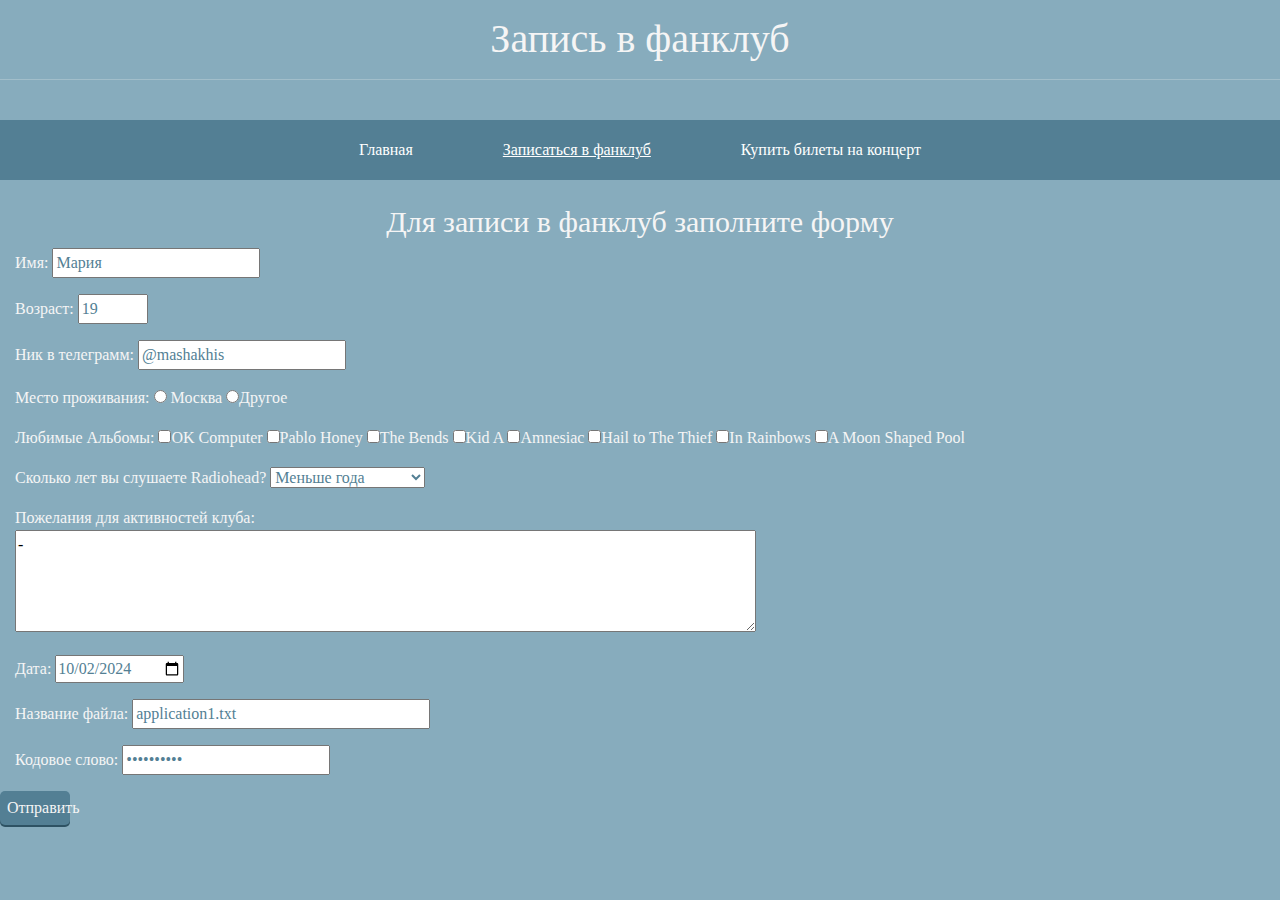
<file: fanclub.html>
<!DOCTYPE html>
<html lang="ru">
<head>
  <meta charset="UTF-8">
  <meta name="viewport" content="width=device-width, initial-scale=1.0">
  <title>fanclub</title>
  <!-- Bootstrap CSS -->
  <link href="https://cdn.jsdelivr.net/npm/bootstrap@5.3.2/dist/css/bootstrap.min.css" rel="stylesheet">
  <link rel="stylesheet" href="style.css">
  <link rel="icon" href="https://i.redd.it/m21vcu4780y91.jpg">

</head>

<body>

  <h1 style="margin-top: 15px;" align="center">Запись в фанклуб</h1>
  <hr width="align">
  <br>
  

  <header class="navigation">
  <nav class="navbar navbar-expand-sm navbar-light">
    <div class="container-fluid">
      <button class="navbar-toggler" type="button" data-bs-toggle="collapse" data-bs-target="#mainNav">
        <span class="navbar-toggler-icon"></span>
      </button>
      <div class="collapse navbar-collapse" id="mainNav">
        <ul>
          <li><a href="index.html" target="_self">Главная</a></li>
          <li><a href="fanclub.html" target="_self"><u>Записаться в фанклуб</u></a></li>
          <li><a href="shop.html" target="_self">Купить билеты на концерт</a></li>
        </ul>
      </div>
    </div>
  </nav>
</header>
<br>
  <h3 align="center" style="font-size: 30px;">Для записи в фанклуб заполните форму</h3>

  <form action="https://google.com" target="_blank" id="UserEnter" name="UserEnter">
    
    <!-- Убрал все Bootstrap классы из полей ввода -->
    <p>Имя: <input type="Text" name="name" size=20 value="Мария"></p>
    <p>Возраст: <input type="Number" min="0" max="100" name="age" size=20 value="19"></p>
    <p>Ник в телеграмм: <input type="tg" name="tg" size=20 value="@mashakhis"></p>
    
    <p>Место проживания:
        <input type="Radio" name="place" value="Moscow"> Москва
        <input type="Radio" name="place" value="Other" unchecked>Другое
    </p>

    <p>Любимые Альбомы:
        <input type="Checkbox" name="album" value="10" unchecked>OK Computer
        <input type="Checkbox" name="album" value="20" unchecked>Pablo Honey
        <input type="Checkbox" name="album" value="30" unchecked>The Bends
        <input type="Checkbox" name="album" value="40" unchecked>Kid A
        <input type="Checkbox" name="album" value="50" unchecked>Amnesiac
        <input type="Checkbox" name="album" value="60" unchecked>Hail to The Thief
        <input type="Checkbox" name="album" value="70" unchecked>In Rainbows
        <input type="Checkbox" name="album" value="80" unchecked>A Moon Shaped Pool
    </p>

    <p>Сколько лет вы слушаете Radiohead?
        <select name="fantime">
            <OPTION value="newfan">Меньше года</OPTION>
            <OPTION value="avfan">Меньше трех лет</OPTION>
            <OPTION value="gofan">Меньше пяти лет</OPTION>
            <OPTION value="oldfan">Меньше десяти лет</OPTION>
            <OPTION value="ancfan">Больше десяти лет</OPTION>
        </select>
    </p>

    <p> Пожелания для активностей клуба:
        <br>
        <TEXTAREA cols=80 rows=4 name="textarea">-</TEXTAREA>
    </p>

    <p>Дата: <input type="date" name="user_date" value='2024-10-02'></p>
    

    <p>Название файла: <input type="Техт" name="000_file_name" value="application1.txt" size='30'></p>
    <p>Кодовое слово: <input type="password" name="pass" value="thom yorke"></p>

    <input type="hidden" name="function" value="page">
    <input type="hidden" name="page_id" value="3">


    <button type="Submit" name="submit" value="Отправить">Отправить</button>

  </form>


  <script src="https://cdn.jsdelivr.net/npm/bootstrap@5.3.2/dist/js/bootstrap.bundle.min.js"></script>
</body>
</html>
</file>
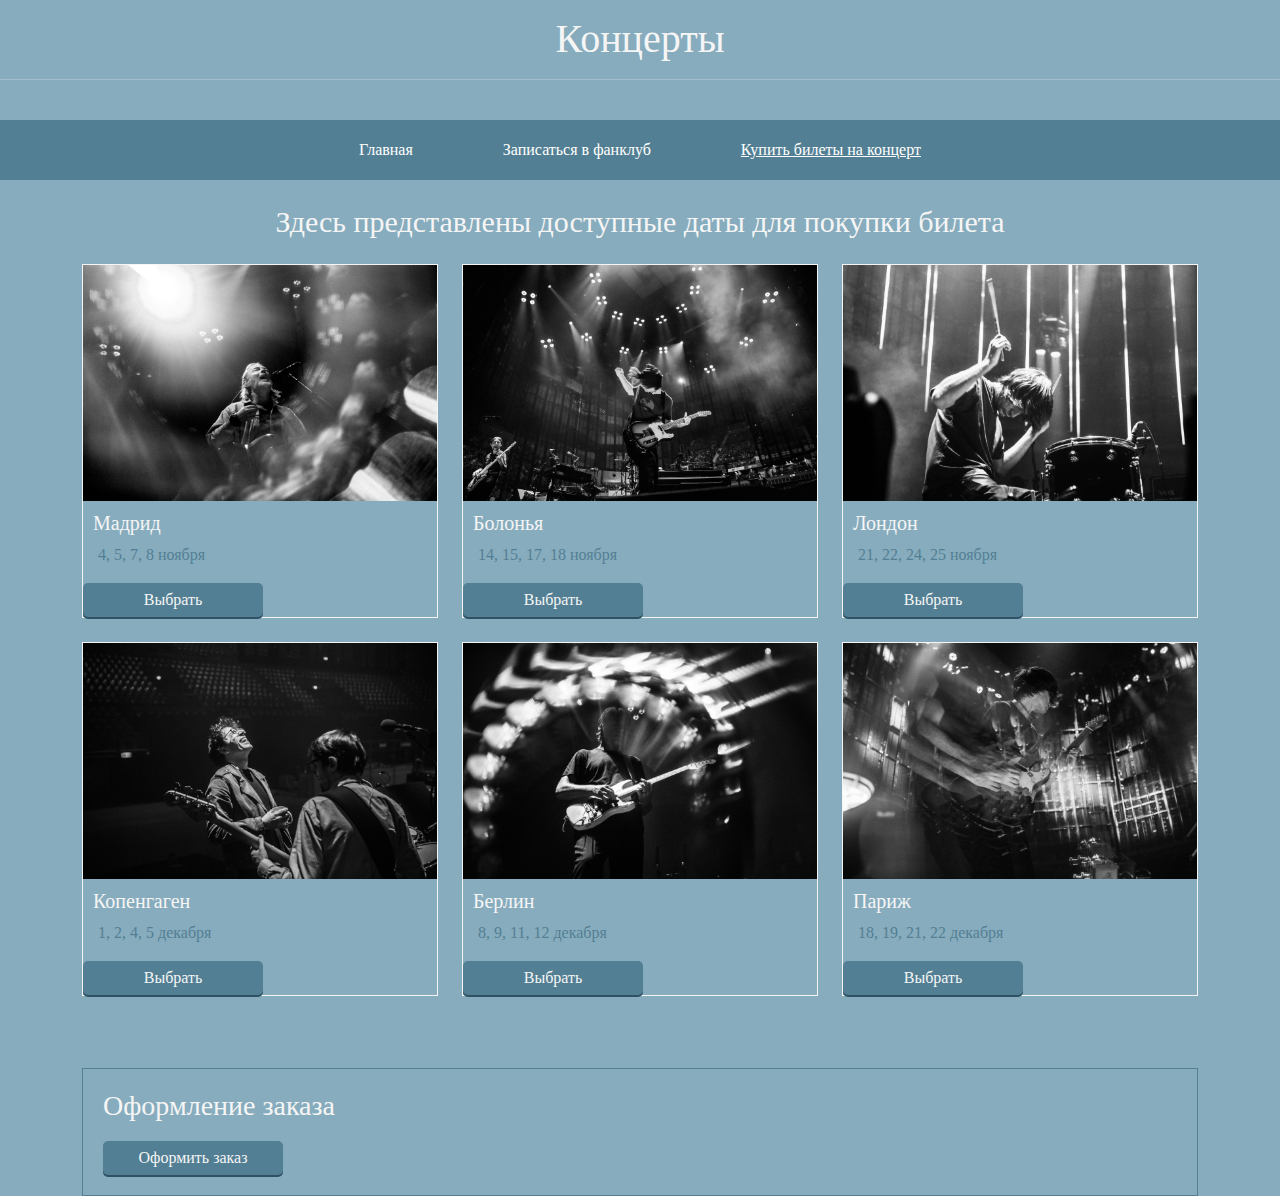
<file: shop.html>
<!DOCTYPE html>
<html lang="ru">
<head>
  <meta charset="UTF-8">
  <meta name="viewport" content="width=device-width, initial-scale=1.0">
  <title>concerts</title>
  <!-- Bootstrap CSS -->
  <link href="https://cdn.jsdelivr.net/npm/bootstrap@5.3.2/dist/css/bootstrap.min.css" rel="stylesheet">
  <link rel="stylesheet" href="style.css">
  <link rel="icon" href="https://i.redd.it/m21vcu4780y91.jpg">



</head>

<body>

  <h1 style="margin-top: 15px;" align="center">Концерты</h1>
  <hr width="align">
  <br>
  

  <header class="navigation">
  <nav class="navbar navbar-expand-sm navbar-light">
    <div class="container-fluid">
      <button class="navbar-toggler" type="button" data-bs-toggle="collapse" data-bs-target="#mainNav">
        <span class="navbar-toggler-icon"></span>
      </button>
      <div class="collapse navbar-collapse" id="mainNav">
        <ul>
          <li><a href="index.html" target="_self">Главная</a></li>
          <li><a href="fanclub.html" target="_self">Записаться в фанклуб</a></li>
          <li><a href="shop.html" target="_self"><u>Купить билеты на концерт</u></a></li>
        </ul>
      </div>
    </div>
  </nav>
</header>
  <br>

  <h3 align="center" style="font-size: 30px;">Здесь представлены доступные даты для покупки билета</h3>

  <div class="container mt-4">
    <div class="row" id="products-container">
    </div>
  </div>


<div class="container mt-5">
  <div style="border: 1px solid #537f94; padding: 20px;">
    <h3>Оформление заказа</h3>
    <button id="orderButton" onclick="placeOrder()" style="margin-top: 10px; width: 180px;" disabled>
  Оформить заказ
</button>

  </div>
</div>

  <script src="shop.js"></script>
  <script src="https://cdn.jsdelivr.net/npm/bootstrap@5.3.2/dist/js/bootstrap.bundle.min.js"></script>

</body>
</html>
</file>
<file: style.css>
body {
	background-color: #87acbd;
	color: whitesmoke;
	font-family: 'DIN Condensed';
}

p, ul, ol, li, a {
	padding-left: 15px;
	padding-right: 15px;
	color: whitesmoke;
	font-family:'DIN Condensed';
	font-size: 100%;
	text-decoration: none;
}

OPTION, select, input {
	font-family:'DIN Condensed';
	font-size: 100%;
	text-decoration: none;
	color: #537f94;	
}

button {
	display: inline-block;
	border: none;
	padding: 5px 7px;
	background: #537f94;
	color: whitesmoke;
	font-family: 'DIN Condensed';
	font-size: 16px;
	border-radius: 5px;
	box-shadow:0 2px 0 #2e5263;
	width: 70px;
}

button:hover {
	background: #2e5263;
	box-shadow: none;
	position: relative;
	top: 2px;
}

.navigation, .p_navigation {
	display: inline-block;
	width: align;
	background-color: #537f94;
	display: flex;
	padding: 10px 0;
	justify-content: center;
	text-decoration: none;
}
.navigation ul, .p_navigation ul {
    list-style-type: none;
    display: flex;
    gap: 26px;
    text-decoration: none;
   }

.navigation li, .p_navigation li{
	display: inline;
	text-decoration: none;
 }

.navigation ul li a, .p_navigation ul li a{
	color: white;

	padding: 10px 20px;
	border-radius: 5px;
	text-decoration: none;
}

.navigation ul:hover li:hover a:hover, .p_navigation ul:hover li a:hover {
	background: #2e5263;
	transition: background 0.3s ease;
}

/* Сохраняем твой оригинальный стиль навигации */
.navigation ul, .p_navigation ul {
  list-style-type: none;
  padding: 0;
  margin: 0;
  display: flex;
  justify-content: center;
  gap: 20px;
}

.navigation a, .p_navigation a {
  text-decoration: none;
  color: inherit;
}

/* Для мобильных - скрываем обычное меню, показываем гамбургер */
@media (max-width: 576px) {
  .navbar-collapse:not(.show) {
    display: none;
  }
  
  .navbar-toggler {
    display: block;
  }
  
  .navigation ul, .p_navigation ul {
    flex-direction: column;
    gap: 10px;
    text-align: center;
  }
}

/* Для планшетов и выше - скрываем гамбургер, показываем обычное меню */
@media (min-width: 577px) {
  .navbar-toggler {
    display: none !important;
  }
  
  .navbar-collapse {
    display: block !important;
  }
  
  .navigation ul, .p_navigation ul {
    display: flex !important;
  }
}

/* Стили для иконки гамбургера */
.navbar-toggler {
    border: 1px solid;
    padding: 2px 6px;
    font-size: 0.8rem;
}


/* При наведении делаем чуть темнее */
.navbar-toggler:hover .navbar-toggler-icon {
    opacity: 0.8;
}

/* Адаптация для мобильных */
@media (max-width: 576px) {
  .navigation ul {
        flex-direction: column;
        gap: 10px;
        text-align: center;
  }
      
      /* На мобильных поля занимают всю ширину */
  input[type="Text"],
  input[type="Number"],
  input[type="tg"],
  input[type="Техт"],
  input[type="password"],
  input[type="date"],
  select {
    width: 100%;
    max-width: none;
  }
      
  TEXTAREA {
    width: 100%;
  }
}
    
    /* На десктопах - ваши оригинальные размеры */
@media (min-width: 577px) {
  input[type="Text"],
  input[type="Number"],
  input[type="tg"],
  input[type="Техт"],
  input[type="password"],
  input[type="date"],
  select {
    width: auto;
  }
      
  TEXTAREA {
    width: auto;
  }
}

@media (max-width: 576px) {
  .navigation ul {
    flex-direction: column;
    gap: 10px;
    text-align: center;
  }
}
</file>
